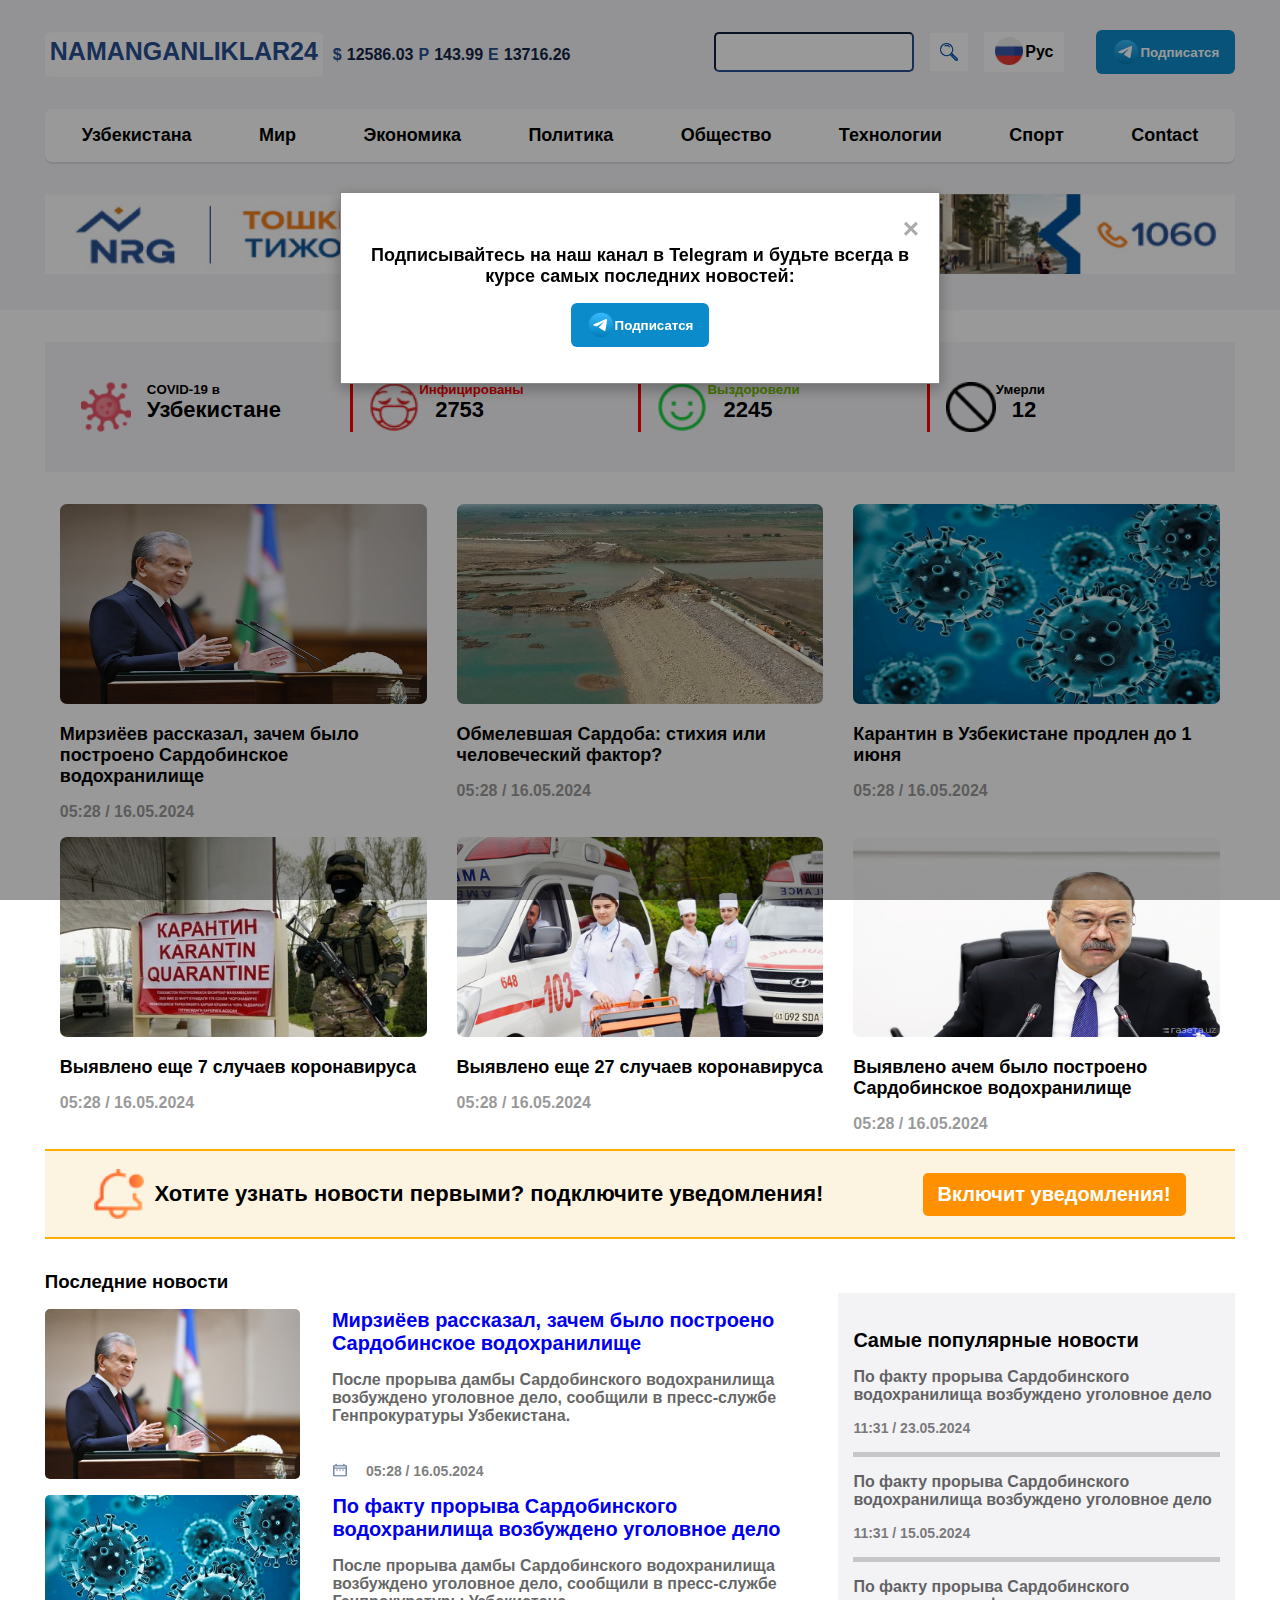
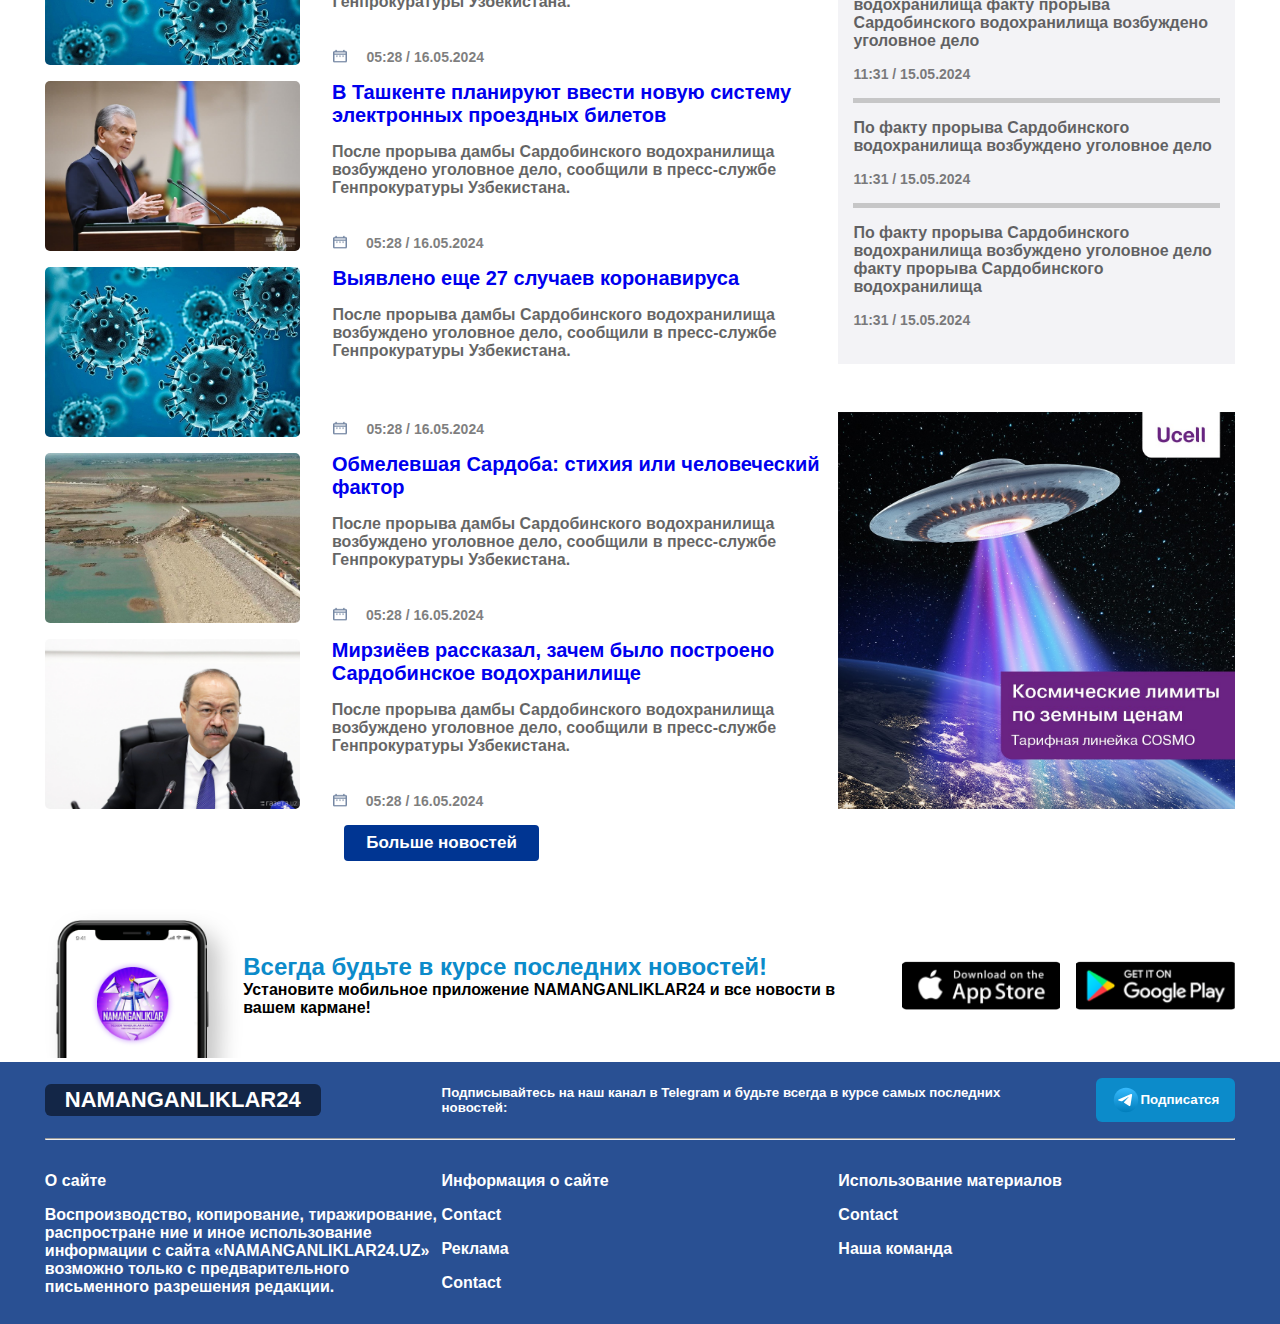
<file: index.html>
<!DOCTYPE html>
<html lang="en">

<head>
    <meta charset="UTF-8">
    <meta http-equiv="X-UA-Compatible" content="IE=edge">
    <meta name="viewport" content="width=device-width, initial-scale=1.0">
    <title>iThechProject by Az1kk</title>
    <link rel="stylesheet" href="style.css">
    <link rel="stylesheet" href="responsive.css">
</head>

<body>
    <div id="modal" class="modal">
        <div class="modal-content">
            <span class="close">&times;</span>
            <h4>Подписывайтесь на наш канал в Telegram и будьте всегда в курсе самых последних новостей:</h4>
            <button class="follow">
                <img src="./img/telegram.svg" class="tg" alt=""> Подписатся
            </button>
        </div>
    </div>
    <header>
        <div class="navbar">
            <div class="overlay" id="overlay">
                <a href="javascript:void(0);" class="closebtn" onclick="closeMenu()">&times;</a>
                <div class="overlay-content">
                    <div class="kurs-res-con">
                        <p class="kurs-res"><span>$</span>12586.03</p>
                        <p class="kurs-res"><span>P</span>143.99</p>
                        <p class="kurs-res"><span>E</span>13716.26</p>
                    </div>
                    <a href="./news.html">Узбекистана</a>
                    <a href="./news.html">Мир</a>
                    <a href="./news.html">Экономика</a>
                    <a href="./news.html">Политика</a>
                    <a href="./news.html">Технологии</a>
                    <a href="./news.html">Спорт</a>
                    <a href="./news.html">Туризм</a>
                    <a href="./contact.html">Contact</a>

                </div>
            </div>
            <div class="container">
                <div class="head-info">
                    <div class="row">

                        <div class="logo_content">
                            <a href="./index.html">
                                <h1 class="logo">NAMANGANLIKLAR24</h1>
                            </a>
                            <p class="kurs"><span>$</span>12586.03</p>
                            <p class="kurs"><span>P</span>143.99</p>
                            <p class="kurs"><span>E</span>13716.26</p>
                            <a href="javascript:void(0);" class="toggle-button" onclick="toggleMenu()">
                                ☰
                            </a>
                        </div>


                        <div class="nol5 search_bar">
                            <input type="search" class="search" name="pusk" id="pusk">
                            <img src="./img/lupa.png" class="pusk" alt="inter">
                            <div class="language">
                                <div>
                                    <div class="russ"><img src="./img/russia.png" alt="russ">
                                        <p>Рус</p>
                                    </div>
                                    <div class="russ"><img src="./img/uzb.png" alt="russ">
                                        <p>Uzb</p>
                                    </div>
                                    <div class="russ"><img src="./img/uzb.png" alt="russ">
                                        <p>Ўзб</p>
                                    </div>
                                </div>
                            </div>
                            <button class="follow">
                                <img src="./img/telegram.svg" class="tg" alt=""> Подписатся
                            </button>
                            <button class="follow-res">
                                <img src="./img/telegram.svg" class="tg" alt="">
                            </button>
                        </div>
                    </div>
                </div>
                <div class="nav_list">
                    <div class="nav">
                        <h1>
                            <span>
                                <a href="./news.html">Узбекистана</a>
                            </span>
                            <span>
                                <a href="./news.html">Мир</a>
                            </span>
                            <span>
                                <a href="./news.html">Экономика</a>
                            </span>
                            <span>
                                <a href="./news.html">Политика</a>
                            </span>
                            <span>
                                <a href="./news.html">Общество</a>
                            </span>
                            <span>
                                <a href="./news.html">Технологии</a>
                            </span>
                            <span>
                                <a href="./news.html">Спорт</a>
                            </span>
                            <span>
                                <a href="./contact.html">Contact</a>
                            </span>

                        </h1>

                    </div>

                </div>
                <div class="ad">
                    <img src="./img/nrg.png" alt="ad">
                </div>
            </div>
        </div>
    </header>

    <div id="covid">
        <div class="container mt-2">
            <div class="row">
                <div class="div-3 display-flex border_line">
                    <img src="./img/covid.png" alt="">
                    <div>
                        <h5 class="ml-1">COVID-19 в</h5>
                        <h1>Узбекистане</h1>
                    </div>

                </div>
                <div class="div-3 display-flex border_line">
                    <img src="./img/mask.png" alt="">
                    <div>
                        <h5 class="text-red">Инфицированы</h5>
                        <h1>2753</h1>
                    </div>

                </div>
                <div class="div-3 display-flex border_line">
                    <img src="./img/face.png" alt="">
                    <div>
                        <h5 class="text-green">Выздоровели</h5>
                        <h1>2245</h1>
                    </div>

                </div>
                <div class="div-3 display-flex">
                    <img src="./img/died.png" alt="">
                    <div>
                        <h5>Умерли</h5>
                        <h1>12</h1>
                    </div>

                </div>
            </div>

        </div>
    </div>


    <div id="asosiy_yangilik">
        <div class="container">


            <div class="row">

                <div class="div-4">
                    <a href="./news.html">
                        <img src="./img/shmirziyoyev.jpg" alt="">

                        <h1>Мирзиёев рассказал, зачем было построено Сардобинское водохранилище</h1>
                    </a>
                    <p>05:28 / 16.05.2024</p>
                </div>
                <div class="div-4">
                    <a href="./news.html">
                        <img src="./img/sardoba.jpg" alt="">


                        <h1>Обмелевшая Сардоба: стихия или человеческий фактор?</h1>
                    </a>
                    <p>05:28 / 16.05.2024</p>
                </div>
                <div class="div-4">
                    <a href="./news.html">

                        <img src="./img/covid1920v.jpg" alt="">
                        <h1>Карантин в Узбекистане продлен до 1 июня</h1>
                    </a>
                    <p>05:28 / 16.05.2024</p>
                </div>
                <div class="div-4">
                    <a href="./news.html">

                        <img src="./img/karantin.jpg" alt="">
                        <h1>Выявлено еще 7 случаев коронавируса</h1>
                    </a>
                    <p>05:28 / 16.05.2024</p>
                </div>
                <div class="div-4">
                    <a href="./news.html">

                        <img src="./img/skore.jpg" alt="">
                        <h1>Выявлено еще 27 случаев коронавируса</h1>
                    </a>
                    <p>05:28 / 16.05.2024</p>
                </div>
                <div class="div-4">
                    <a href="./news.html">

                        <img src="./img/vazirl.jpg" alt="">
                        <h1>Выявлено ачем было построено Сардобинское водохранилище</h1>
                    </a>
                    <p>05:28 / 16.05.2024</p>
                </div>

            </div>





        </div>
    </div>

    <div class="container">
        <div class="notify">
            <div>
                <img class="notimg" src="./img/notification.png" alt="notification">
                <h1>Хотите узнать новости первыми? подключите уведомления!</h1>
            </div>
            <button>Включит уведомления!</button>
        </div>
    </div>



    <div id="news">
        <div class="container">
            <h3>Последние новости</h3>
            <div class="row">
                <div class="div-8">
                    <div class="div-1 news-card">
                        <img src="./img/shmirziyoyev.jpg" class="newsimg" alt="">
                        <div class="info">
                            <div>
                                <a href="./detail.html">
                                    <h1>Мирзиёев рассказал, зачем было построено Сардобинское водохранилище</h1>
                                </a>
                                <h5>После прорыва дамбы Сардобинского водохранилища возбуждено уголовное дело, сообщили
                                    в пресс-службе Генпрокуратуры Узбекистана.</h5>
                            </div>
                            <div class="display-flex">
                                <img src="./img/date.png" class="info-date" alt="">
                                <p>05:28 / 16.05.2024</p>
                            </div>
                        </div>
                    </div>
                    <div class="div-1 news-card">

                        <img src="./img/covid1920v.jpg" class="newsimg" alt="">
                        <div class="info">
                            <div>
                                <a href="./detail.html">
                                    <h1>По факту прорыва Сардобинского водохранилища
                                        возбуждено уголовное дело</h1>
                                </a>
                                <h5>После прорыва дамбы Сардобинского водохранилища возбуждено уголовное дело, сообщили
                                    в пресс-службе Генпрокуратуры Узбекистана.</h5>
                            </div>
                            <div class="display-flex">
                                <img src="./img/date.png" class="info-date" alt="">
                                <p>05:28 / 16.05.2024</p>
                            </div>
                        </div>
                    </div>
                    <div class="div-1 news-card">

                        <img src="./img/shmirziyoyev.jpg" class="newsimg" alt="">
                        <div class="info">
                            <div>
                                <a href="./detail.html">
                                    <h1>В Ташкенте планируют ввести новую систему электронных проездных билетов
                                    </h1>
                                </a>
                                <h5>После прорыва дамбы Сардобинского водохранилища возбуждено уголовное дело, сообщили
                                    в пресс-службе Генпрокуратуры Узбекистана.</h5>
                            </div>
                            <div class="display-flex">
                                <img src="./img/date.png" class="info-date" alt="">
                                <p>05:28 / 16.05.2024</p>
                            </div>
                        </div>
                    </div>
                    <div class="div-1 news-card">
                        <img src="./img/covid1920v.jpg" class="newsimg" alt="">
                        <div class="info">
                            <div>
                                <a href="./detail.html">
                                    <h1>Выявлено еще 27 случаев коронавируса</h1>
                                </a>
                                <h5>После прорыва дамбы Сардобинского водохранилища возбуждено уголовное дело, сообщили
                                    в пресс-службе Генпрокуратуры Узбекистана.</h5>
                            </div>
                            <div class="display-flex">
                                <img src="./img/date.png" class="info-date" alt="">
                                <p>05:28 / 16.05.2024</p>
                            </div>
                        </div>
                    </div>
                    <div class="div-1 news-card">
                        <img src="./img/sardoba.jpg" class="newsimg" alt="">
                        <div class="info">
                            <div>
                                <a href="./detail.html">
                                    <h1>Обмелевшая Сардоба: стихия или человеческий фактор</h1>
                                </a>
                                <h5>После прорыва дамбы Сардобинского водохранилища возбуждено уголовное дело, сообщили
                                    в пресс-службе Генпрокуратуры Узбекистана.</h5>
                            </div>
                            <div class="display-flex">
                                <img src="./img/date.png" class="info-date" alt="">
                                <p>05:28 / 16.05.2024</p>
                            </div>
                        </div>
                    </div>
                    <div class="div-1 news-card">
                        <img src="./img/vazirl.jpg" class="newsimg" alt="">
                        <div class="info">
                            <div>
                                <a href="./detail.html">
                                    <h1>Мирзиёев рассказал, зачем было построено Сардобинское водохранилище</h1>
                                </a>
                                <h5>После прорыва дамбы Сардобинского водохранилища возбуждено уголовное дело, сообщили
                                    в пресс-службе Генпрокуратуры Узбекистана.</h5>
                            </div>
                            <div class="display-flex">
                                <img src="./img/date.png" class="info-date" alt="">
                                <p>05:28 / 16.05.2024</p>
                            </div>
                        </div>
                    </div>
                    <div class="div-1 jcc">
                        <button class="more">Больше новостей</button>
                    </div>

                </div>
                <div class="div-4">
                    <div class="news-add">
                        <h1 class="mx-1">Cамые популярные новости</h1>
                        <h5 class="mx-1">По факту прорыва Сардобинского водохранилища возбуждено уголовное дело</h5>
                        <p class="mx-1">11:31 / 23.05.2024</p>
                        <hr>

                        <h5 class="mx-1">По факту прорыва Сардобинского водохранилища возбуждено уголовное дело</h5>
                        <p class="mx-1">11:31 / 15.05.2024</p>
                        <hr>
                        <h5 class="mx-1">По факту прорыва Сардобинского водохранилища факту прорыва Сардобинского
                            водохранилища возбуждено уголовное дело</h5>
                        <p class="mx-1">11:31 / 15.05.2024</p>
                        <hr>
                        <h5 class="mx-1">По факту прорыва Сардобинского водохранилища возбуждено уголовное дело</h5>
                        <p class="mx-1">11:31 / 15.05.2024</p>
                        <hr>
                        <h5 class="mx-1">По факту прорыва Сардобинского водохранилища возбуждено уголовное дело факту
                            прорыва Сардобинского водохранилища</h5>
                        <p class="mx-1">11:31 / 15.05.2024</p>
                    </div>
                    <img src="./img/ucell.jpg" class="add" alt="add">
                </div>
            </div>
        </div>
    </div>


    <div class="container mt-2">
        <div id="tg_add">
            <div class="row aic">
                <div class="div-2">
                    <img src="./img/phone.png" class="phonead" alt="">
                </div>
                <div class="div-6">
                    <h1>Всегда будьте в курсе последних новостей!</h1>
                    <p>Установите мобильное приложение NAMANGANLIKLAR24 и все новости в вашем кармане!</p>
                </div>
                <div class="div-4 jc-end">
                    <img src="./img/appstore.png" class="phonegoo" alt="">
                    <img src="./img/googleplay.png" class="ml-1 phonegoo" alt="">
                </div>
            </div>
        </div>
    </div>



    <footer class="footer">
        <div class="container">
            <div class="row aic">
                <div class="div-2">
                    <h1 class="bg-blue">NAMANGANLIKLAR24</h1>
                </div>
                <div class="div-8 jc-end aic">
                    <h5 class="">Подписывайтесь на наш канал в Telegram и будьте всегда в курсе самых последних
                        новостей:</h5>
                    <button class="follow">
                        <img src="./img/telegram.svg" class="tg" alt=""> Подписатся
                    </button>
                    <button class="follow-res">
                        <img src="./img/telegram.svg" class="tg" alt="">
                    </button>
                </div>
            </div>
            <hr class="mx-1">
            <div class="row">
                <div class="div-4">
                    <a href="./contact">
                        <h4 class="mx-1">О сайте</h4>
                    </a>
                    <p>
                        Воспроизводство, копирование, тиражирование, распростране ние и иное использование информации с
                        сайта «NAMANGANLIKLAR24.UZ» возможно только с предварительного письменного разрешения редакции.
                    </p>
                </div>
                <div class="div-4">
                    <a href="./contact">
                        <h4 class="mx-1">Информация о сайте </h4>
                    </a>
                    <a href="./contact">
                        <h4 class="mx-1">Contact </h4>
                    </a>
                    <a href="./contact">
                        <h4 class="mx-1">Реклама </h4>
                    </a>
                    <a href="./contact">
                        <h4 class="mx-1">Contact</h4>
                    </a>
                </div>
                <div class="div-4">
                    <a href="./contact">
                        <h4 class="mx-1">Использование материалов </h4>
                    </a>
                    <a href="./contact">
                        <h4 class="mx-1">Contact </h4>
                    </a>
                    <a href="./contact">
                        <h4 class="mx-1">Наша команда
                        </h4>
                    </a>
                </div>
            </div>
        </div>
    </footer>



    <script src="./script.js"></script>
</body>

</html>
</file>
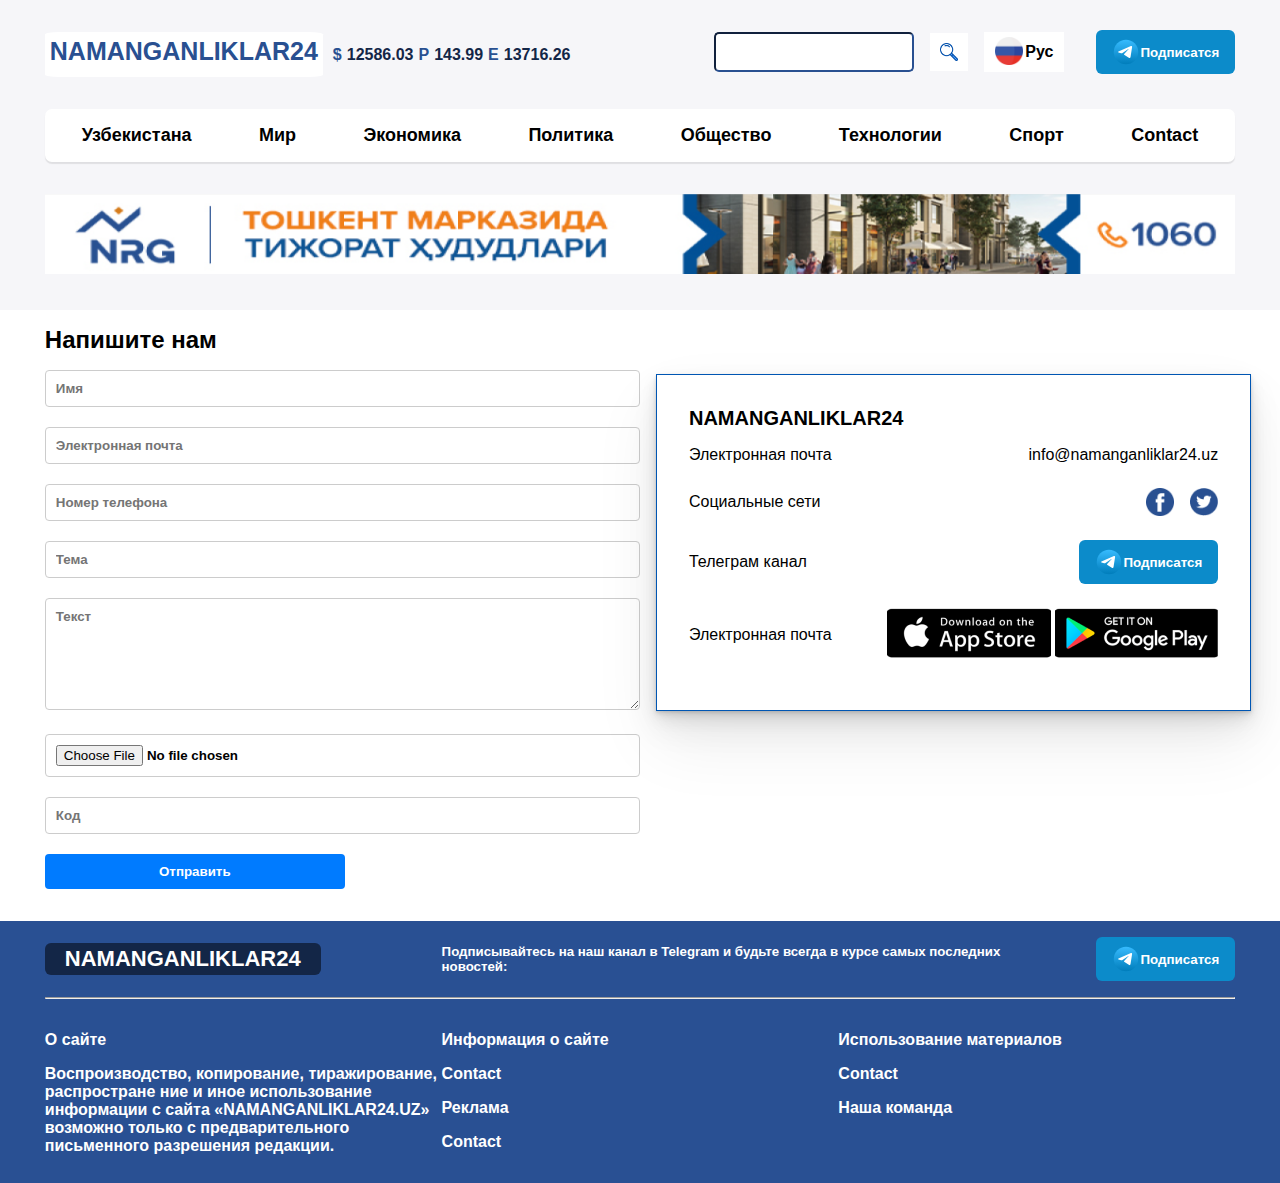
<file: contact.html>
<!DOCTYPE html>
<html lang="en">

<head>
    <meta charset="UTF-8">
    <meta http-equiv="X-UA-Compatible" content="IE=edge">
    <meta name="viewport" content="width=device-width, initial-scale=1.0">
    <title>iThechProject by Az1kk</title>
    <link rel="stylesheet" href="style.css">
    <link rel="stylesheet" href="responsive.css">
</head>

<body>
    <header>
        <div class="navbar">
            <div class="overlay" id="overlay">
                <a href="javascript:void(0);" class="closebtn" onclick="closeMenu()">&times;</a>
                <div class="overlay-content">
                    <div class="kurs-res-con">
                        <p class="kurs-res"><span>$</span>12586.03</p>
                        <p class="kurs-res"><span>P</span>143.99</p>
                        <p class="kurs-res"><span>E</span>13716.26</p>
                    </div>
                    <a href="./news.html">Узбекистана</a>
                    <a href="./news.html">Мир</a>
                    <a href="./news.html"> Экономика</a>
                    <a href="./news.html">Политика</a>
                    <a href="./news.html">Общество</a>
                    <a href="./news.html">Технологии</a>
                    <a href="./news.html">Спорт</a>
                    <a href="./contact.html">Contact</a>

                </div>
            </div>
            <div class="container">
                <div class="head-info">
                    <div class="row">

                        <div class="logo_content">
                            <a href="./index.html">
                                <h1 class="logo">NAMANGANLIKLAR24</h1>
                            </a>
                            <p class="kurs"><span>$</span>12586.03</p>
                            <p class="kurs"><span>P</span>143.99</p>
                            <p class="kurs"><span>E</span>13716.26</p>
                            <a href="javascript:void(0);" class="toggle-button" onclick="toggleMenu()">
                                ☰
                            </a>
                        </div>


                        <div class="nol5 search_bar">
                            <input type="search" class="search" name="pusk" id="pusk">
                            <img src="./img/lupa.png" class="pusk" alt="inter">
                            <div class="language">
                                <div>
                                    <div class="russ"><img src="./img/russia.png" alt="russ">
                                        <p>Рус</p>
                                    </div>
                                    <div class="russ"><img src="./img/uzb.png" alt="russ">
                                        <p>Uzb</p>
                                    </div>
                                    <div class="russ"><img src="./img/uzb.png" alt="russ">
                                        <p>Ўзб</p>
                                    </div>
                                </div>
                            </div>
                            <button class="follow">
                                <img src="./img/telegram.svg" class="tg" alt=""> Подписатся
                            </button>
                            <button class="follow-res">
                                <img src="./img/telegram.svg" class="tg" alt="">
                            </button>
                        </div>
                    </div>
                </div>
                <div class="nav_list">
                    <div class="nav">
                        <h1>
                            <span>
                                <a href="./news.html">Узбекистана</a>
                            </span>
                            <span>
                                <a href="./news.html">Мир</a>
                            </span>
                            <span>
                                <a href="./news.html">Экономика</a>
                            </span>
                            <span>
                                <a href="./news.html">Политика</a>
                            </span>
                            <span>
                                <a href="./news.html">Общество</a>
                            </span>
                            <span>
                                <a href="./news.html">Технологии</a>
                            </span>
                            <span>
                                <a href="./news.html">Спорт</a>
                            </span>
                            <span>
                                <a href="./contact.html">Contact</a>
                            </span>

                        </h1>

                    </div>

                </div>
                <div class="ad">
                    <img src="./img/nrg.png" alt="ad">
                </div>
            </div>
        </div>
    </header>


    <div id="contact">
        <div class="container">
            <div class="row">
                <div class="div-6">
                    <form class="form">
                        <h2 class="mx-1">Напишите нам</h2>
                        <input type="text" id="name" name="name" placeholder="Имя">
                        <input type="email" id="email" name="email" placeholder="Электронная почта">
                        <input type="number" id="number" name="number" placeholder="Номер телефона">
                        <input type="text" id="theme" name="theme" placeholder="Тема">
                        <textarea id="message" name="message" rows="6" placeholder="Текст"></textarea>
                        <input type="file" name="file" id="file" placeholder="Прикрепить файл">
                        <input type="password" id="kod" name="kod" placeholder="Код">
                        <button type="submit" class="button">Отправить</button>
                    </form>
                </div>
                <div class="div-6">
                    <div class="con_card">
                        <h1>NAMANGANLIKLAR24</h1>
                        <div class="jc-sb  aic">
                            <div><p>Электронная почта</p></div>
                            <div><p>info@namanganliklar24.uz</p></div>
                        </div>
                        <div class="jc-sb aic">
                            <div><p>Социальные сети</p></div>
                            <div class="display-flex">

                                    <img src="./img/fb.png" class="tg" alt=""> 
                                
                                    <img src="./img/tw.png" class="tg ml-1" alt=""> 
                                
                            </div>
                        </div>
                        <div class="jc-sb aic">
                            <div><p>Телеграм канал</p></div>
                            <div>
                                <button class="follow">
                                    <img src="./img/telegram.svg" class="tg" alt=""> Подписатся
                                </button>
                            </div>
                        </div>
                        <div class="jc-sb aic">
                            <div><p>Электронная почта</p></div>
                            <div>
                                
                                <img src="./img/appstore.png" alt="">

                                <img src="./img/googleplay.png" alt="">

                            </div>
                        </div>
                    </div>
                </div>
            </div>
        </div>
    </div>







    <footer class="footer">
        <div class="container">
            <div class="row aic">
                <div class="div-2">
                    <h1 class="bg-blue">NAMANGANLIKLAR24</h1>
                </div>
                <div class="div-8 jc-end aic">
                    <h5>Подписывайтесь на наш канал в Telegram и будьте всегда в курсе самых последних новостей:</h5>
                    <button class="follow">
                        <img src="./img/telegram.svg" class="tg" alt=""> Подписатся
                    </button>
                    <button class="follow-res">
                        <img src="./img/telegram.svg" class="tg" alt="">
                    </button>
                </div>
            </div>
            <hr class="mx-1">
            <div class="row">
                <div class="div-4">
                    <a href="./contact">
                        <h4 class="mx-1">О сайте</h4>
                    </a>
                    <p>
                        Воспроизводство, копирование, тиражирование, распростране ние и иное использование информации с
                        сайта «NAMANGANLIKLAR24.UZ» возможно только с предварительного письменного разрешения редакции.
                    </p>
                </div>
                <div class="div-4">
                    <a href="./contact">
                        <h4 class="mx-1">Информация о сайте </h4>
                    </a>
                    <a href="./contact">
                        <h4 class="mx-1">Contact </h4>
                    </a>
                    <a href="./contact">
                        <h4 class="mx-1">Реклама </h4>
                    </a>
                    <a href="./contact">
                        <h4 class="mx-1">Contact</h4>
                    </a>
                </div>
                <div class="div-4">
                    <a href="./contact">
                        <h4 class="mx-1">Использование материалов </h4>
                    </a>
                    <a href="./contact">
                        <h4 class="mx-1">Contact </h4>
                    </a>
                    <a href="./contact">
                        <h4 class="mx-1">Наша команда
                        </h4>
                    </a>
                </div>
            </div>
        </div>
    </footer>

    <script src="./script.js"></script>

</body>

</html>
</file>
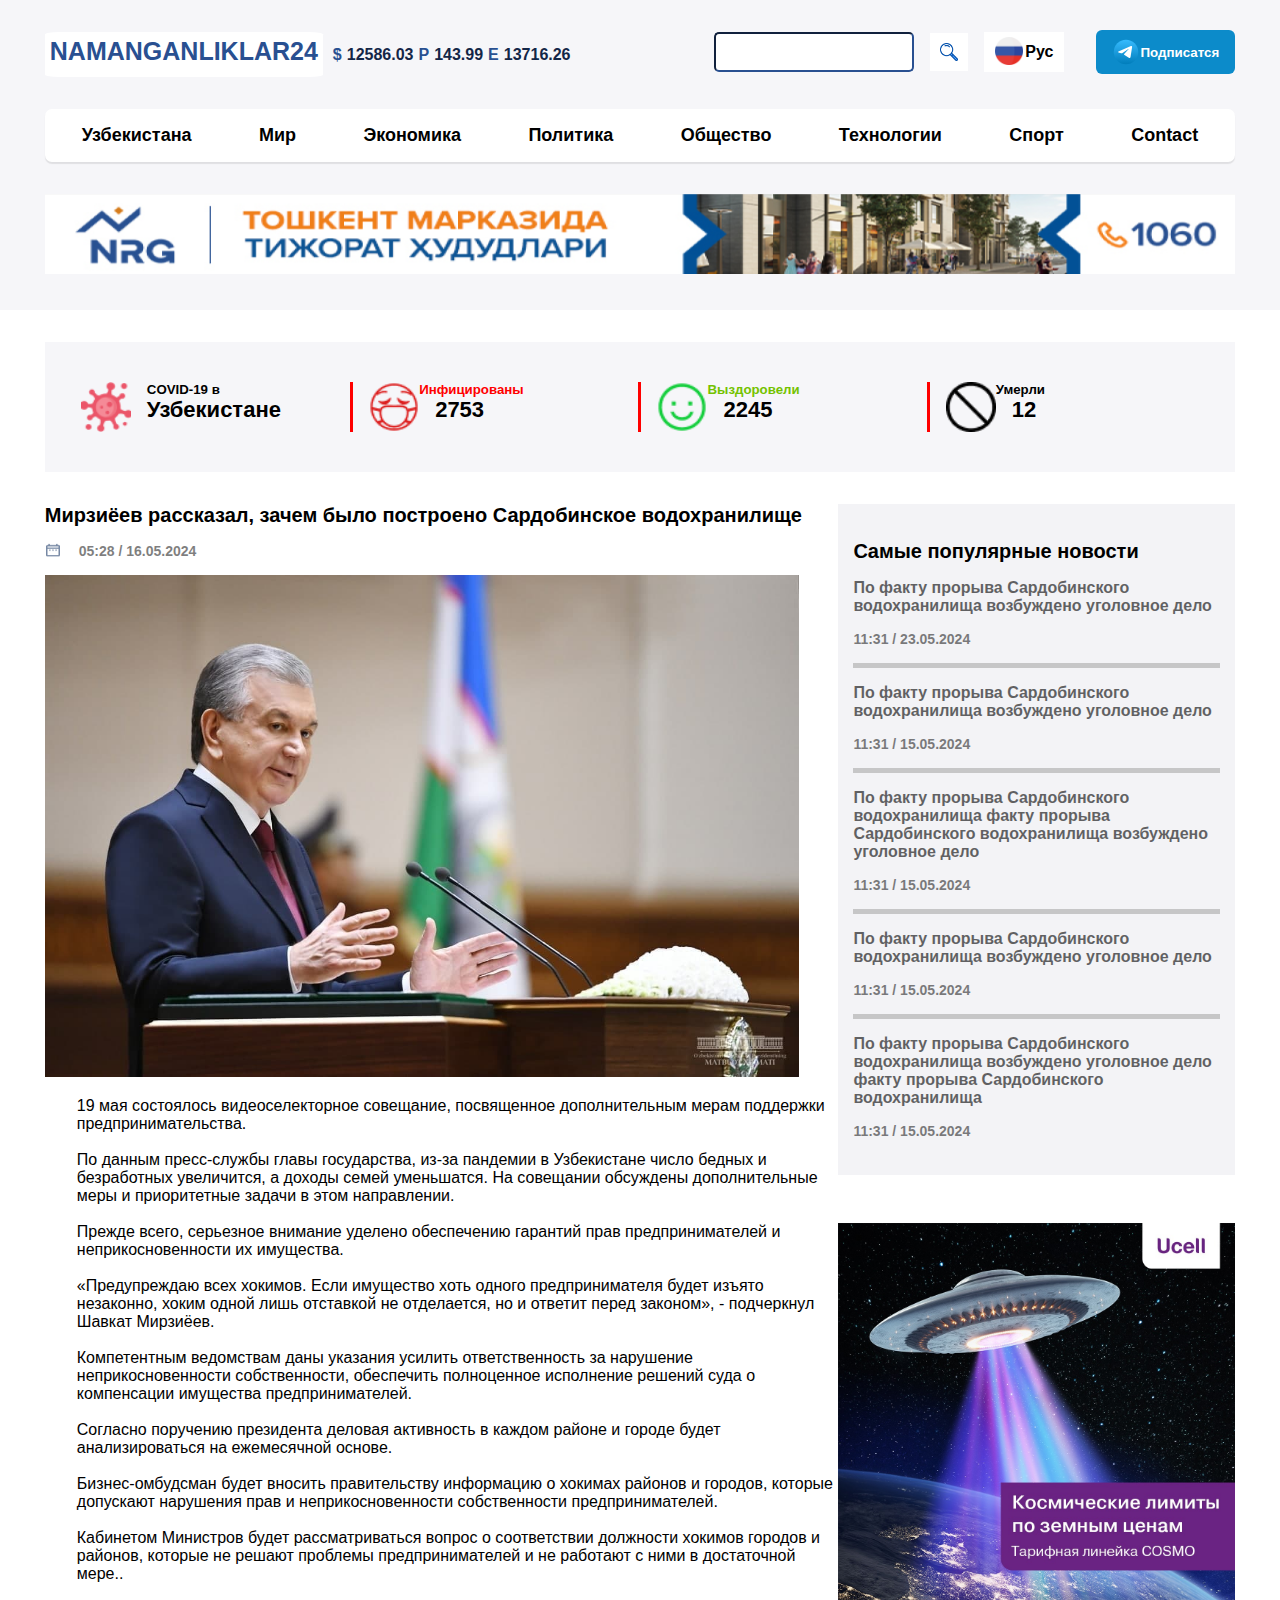
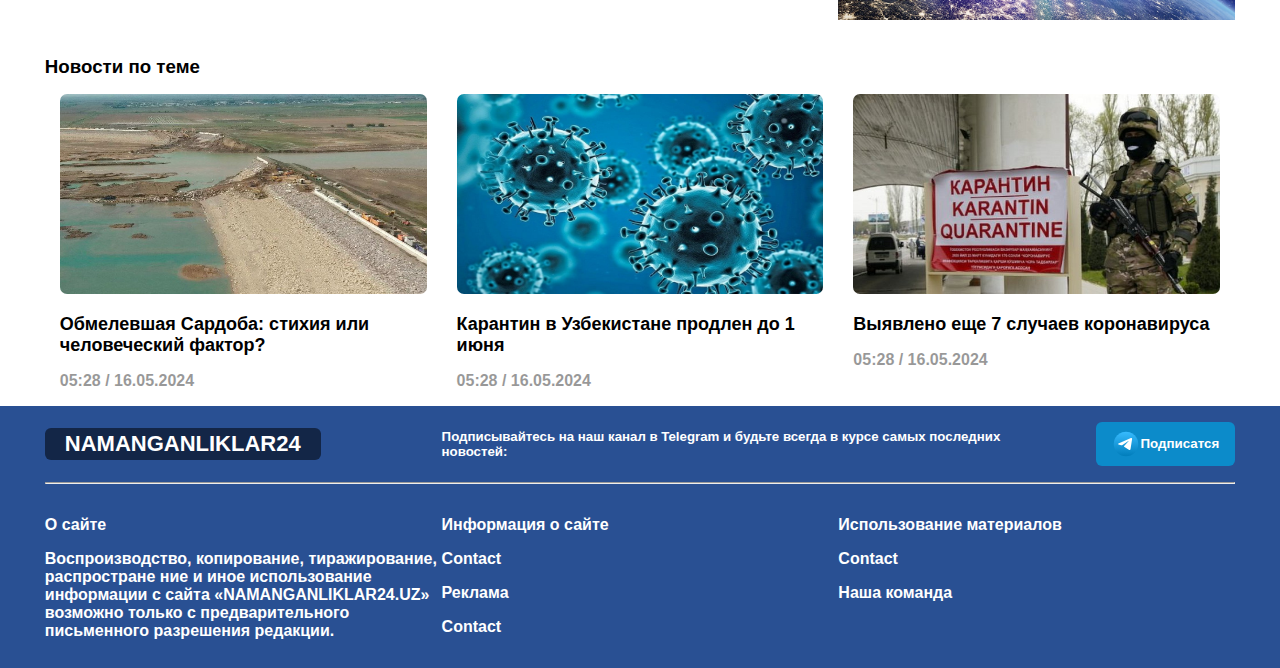
<file: detail.html>
<!DOCTYPE html>
<html lang="en">

<head>
    <meta charset="UTF-8">
    <meta http-equiv="X-UA-Compatible" content="IE=edge">
    <meta name="viewport" content="width=device-width, initial-scale=1.0">
    <title>iThechProject by Az1kk</title>
    <link rel="stylesheet" href="style.css">
    <link rel="stylesheet" href="responsive.css">
</head>

<body>
    <header>
        <div class="navbar">
            <div class="overlay" id="overlay">
                <a href="javascript:void(0);" class="closebtn" onclick="closeMenu()">&times;</a>
                <div class="overlay-content">
                    <div class="kurs-res-con">
                        <p class="kurs-res"><span>$</span>12586.03</p>
                        <p class="kurs-res"><span>P</span>143.99</p>
                        <p class="kurs-res"><span>E</span>13716.26</p>
                    </div>
                    <a href="./news.html">Узбекистана</a>
                    <a href="./news.html">Мир</a>
                    <a href="./news.html">  Экономика</a>
                    <a href="./news.html">Политика</a>
                    <a href="./news.html">Общество</a>
                    <a href="./news.html">Технологии</a>
                    <a href="./news.html">Спорт</a>                    
                    <a href="./contact.html">Contact</a>

                </div>
            </div>
            <div class="container">
                <div class="head-info">
                    <div class="row">

                        <div class="logo_content">
                            <a href="./index.html">
                            <h1 class="logo">NAMANGANLIKLAR24</h1>
                        </a>
                            <p class="kurs"><span>$</span>12586.03</p>
                            <p class="kurs"><span>P</span>143.99</p>
                            <p class="kurs"><span>E</span>13716.26</p>
                            <a href="javascript:void(0);" class="toggle-button" onclick="toggleMenu()">
                                ☰
                            </a>
                        </div>


                        <div class="nol5 search_bar">
                            <input type="search" class="search" name="pusk" id="pusk">
                            <img src="./img/lupa.png" class="pusk" alt="inter">
                            <div class="language">
                                <div>
                                    <div class="russ"><img src="./img/russia.png" alt="russ">
                                        <p>Рус</p>
                                    </div>
                                    <div class="russ"><img src="./img/uzb.png" alt="russ">
                                        <p>Uzb</p>
                                    </div>
                                    <div class="russ"><img src="./img/uzb.png" alt="russ">
                                        <p>Ўзб</p>
                                    </div>
                                </div>
                            </div>
                            <button class="follow">
                                <img src="./img/telegram.svg" class="tg" alt=""> Подписатся
                            </button>
                            <button class="follow-res">
                                <img src="./img/telegram.svg" class="tg" alt="">
                            </button>
                        </div>
                    </div>
                </div>
                <div class="nav_list">
                    <div class="nav">
                            <h1>
                                <span>
                                    <a href="./news.html">Узбекистана</a>
                                </span>
                                <span>
                                    <a href="./news.html">Мир</a>
                                </span>
                                <span>
                                    <a href="./news.html">Экономика</a>
                                </span>
                                <span>
                                    <a href="./news.html">Политика</a>
                                </span>
                                <span>
                                    <a href="./news.html">Общество</a>
                                </span>
                                <span>
                                    <a href="./news.html">Технологии</a>
                                </span>
                                <span>
                                    <a href="./news.html">Спорт</a>
                                </span>
                                <span>
                                    <a href="./contact.html">Contact</a>
                                </span>

                            </h1>
                        
                    </div>

                </div>
                <div class="ad">
                    <img src="./img/nrg.png" alt="ad">
                </div>
            </div>
        </div>
    </header>
    <div id="covid">
        <div class="container mt-2">
            <div class="row">
                <div class="div-3 display-flex border_line">
                    <img src="./img/covid.png" alt="">
                    <div>
                        <h5 class="ml-1">COVID-19 в</h5>
                        <h1>Узбекистане</h1>
                    </div>

                </div>
                <div class="div-3 display-flex border_line">
                    <img src="./img/mask.png" alt="">
                    <div>
                        <h5 class="text-red">Инфицированы</h5>
                        <h1>2753</h1>
                    </div>

                </div>
                <div class="div-3 display-flex border_line">
                    <img src="./img/face.png" alt="">
                    <div>
                        <h5 class="text-green">Выздоровели</h5>
                        <h1>2245</h1>
                    </div>

                </div>
                <div class="div-3 display-flex">
                    <img src="./img/died.png" alt="">
                    <div>
                        <h5>Умерли</h5>
                        <h1>12</h1>
                    </div>

                </div>
            </div>

        </div>
    </div>





    <div id="news">
        <div class="container">
            <div class="row">
                <div class="div-8">
                    <h1>Мирзиёев рассказал, зачем было построено Сардобинское водохранилище</h1>
                    <div class="display-flex">
                        <img src="./img/date.png" class="info-date" alt="">
                        <p>05:28 / 16.05.2024</p>
                    </div>
                    <img src="./img/shmirziyoyev.jpg" class="detailimg" alt="">
                    <div class="info">
                        <div>

                            <h4>19 мая состоялось видеоселекторное совещание, посвященное дополнительным мерам поддержки
                                предпринимательства.
                                <br />
                                <br />

                                По данным пресс-службы главы государства, из-за пандемии в Узбекистане число бедных и
                                безработных увеличится, а доходы семей уменьшатся. На совещании обсуждены дополнительные
                                меры и приоритетные задачи в этом направлении.
                                <br />
                                <br />
                                Прежде всего, серьезное внимание уделено обеспечению гарантий прав предпринимателей и
                                неприкосновенности их имущества.
                                <br />
                                <br />
                                «Предупреждаю всех хокимов. Если имущество хоть одного предпринимателя будет изъято
                                незаконно, хоким одной лишь отставкой не отделается, но и ответит перед законом», -
                                подчеркнул Шавкат Мирзиёев.
                                <br />
                                <br />
                                Компетентным ведомствам даны указания усилить ответственность за нарушение
                                неприкосновенности собственности, обеспечить полноценное исполнение решений суда о
                                компенсации имущества предпринимателей.
                                <br />
                                <br />
                                Согласно поручению президента деловая активность в каждом районе и городе будет
                                анализироваться на ежемесячной основе.
                                <br />
                                <br />
                                Бизнес-омбудсман будет вносить правительству информацию о хокимах районов и городов,
                                которые допускают нарушения прав и неприкосновенности собственности предпринимателей.
                                <br />
                                <br />
                                Кабинетом Министров будет рассматриваться вопрос о соответствии должности хокимов
                                городов и районов, которые не решают проблемы предпринимателей и не работают с ними в
                                достаточной мере..
                            </h4>
                        </div>

                    </div>


                </div>





                <div class="div-4">
                    <div class="news-add">
                        <h1 class="mx-1">Cамые популярные новости</h1>
                        <h5 class="mx-1">По факту прорыва Сардобинского водохранилища возбуждено уголовное дело</h5>
                        <p class="mx-1">11:31 / 23.05.2024</p>
                        <hr>

                        <h5 class="mx-1">По факту прорыва Сардобинского водохранилища возбуждено уголовное дело</h5>
                        <p class="mx-1">11:31 / 15.05.2024</p>
                        <hr>
                        <h5 class="mx-1">По факту прорыва Сардобинского водохранилища факту прорыва Сардобинского
                            водохранилища возбуждено уголовное дело</h5>
                        <p class="mx-1">11:31 / 15.05.2024</p>
                        <hr>
                        <h5 class="mx-1">По факту прорыва Сардобинского водохранилища возбуждено уголовное дело</h5>
                        <p class="mx-1">11:31 / 15.05.2024</p>
                        <hr>
                        <h5 class="mx-1">По факту прорыва Сардобинского водохранилища возбуждено уголовное дело факту
                            прорыва Сардобинского водохранилища</h5>
                        <p class="mx-1">11:31 / 15.05.2024</p>
                    </div>
                    <img src="./img/ucell.jpg" class="add" alt="add">
                </div>
            </div>
        </div>
    </div>


    <div id="asosiy_yangilik">
        <div class="container">
            <h3 class="ml-2 mx-1">Новости по теме</h3>


            <div class="row">

                <div class="div-4">
                    <a href="./news.html">
                        <img src="./img/sardoba.jpg" alt="">


                        <h1>Обмелевшая Сардоба: стихия или человеческий фактор?</h1>
                    </a>
                    <p>05:28 / 16.05.2024</p>
                </div>
                <div class="div-4">
                    <a href="./news.html">

                        <img src="./img/covid1920v.jpg" alt="">
                        <h1>Карантин в Узбекистане продлен до 1 июня</h1>
                    </a>
                    <p>05:28 / 16.05.2024</p>
                </div>
                <div class="div-4">
                    <a href="./news.html">

                        <img src="./img/karantin.jpg" alt="">
                        <h1>Выявлено еще 7 случаев коронавируса</h1>
                    </a>
                    <p>05:28 / 16.05.2024</p>
                </div>


            </div>





        </div>
    </div>






    <footer class="footer">
        <div class="container">
            <div class="row aic">
                <div class="div-2">
                    <h1 class="bg-blue">NAMANGANLIKLAR24</h1>
                </div>
                <div class="div-8 jc-end aic">
                    <h5>Подписывайтесь на наш канал в Telegram и будьте всегда в курсе самых последних новостей:</h5>
                    <button class="follow">
                        <img src="./img/telegram.svg" class="tg" alt=""> Подписатся
                    </button>
                    <button class="follow-res">
                        <img src="./img/telegram.svg" class="tg" alt="">
                    </button>
                </div>
            </div>
            <hr class="mx-1">
            <div class="row">
                <div class="div-4">
                    <a href="./contact">
                        <h4 class="mx-1">О сайте</h4>
                    </a>
                    <p>
                        Воспроизводство, копирование, тиражирование, распростране ние и иное использование информации с
                        сайта «NAMANGANLIKLAR24.UZ» возможно только с предварительного письменного разрешения редакции.
                    </p>
                </div>
                <div class="div-4">
                    <a href="./contact">
                        <h4 class="mx-1">Информация о сайте </h4>
                    </a>
                    <a href="./contact">
                        <h4 class="mx-1">Contact </h4>
                    </a>
                    <a href="./contact">
                        <h4 class="mx-1">Реклама </h4>
                    </a>
                    <a href="./contact">
                        <h4 class="mx-1">Contact</h4>
                    </a>
                </div>
                <div class="div-4">
                    <a href="./contact">
                        <h4 class="mx-1">Использование материалов </h4>
                    </a>
                    <a href="./contact">
                        <h4 class="mx-1">Contact </h4>
                    </a>
                    <a href="./contact">
                        <h4 class="mx-1">Наша команда
                        </h4>
                    </a>
                </div>
            </div>
        </div>
    </footer>
    
    <script src="./script.js"></script>


</body>

</html>
</file>
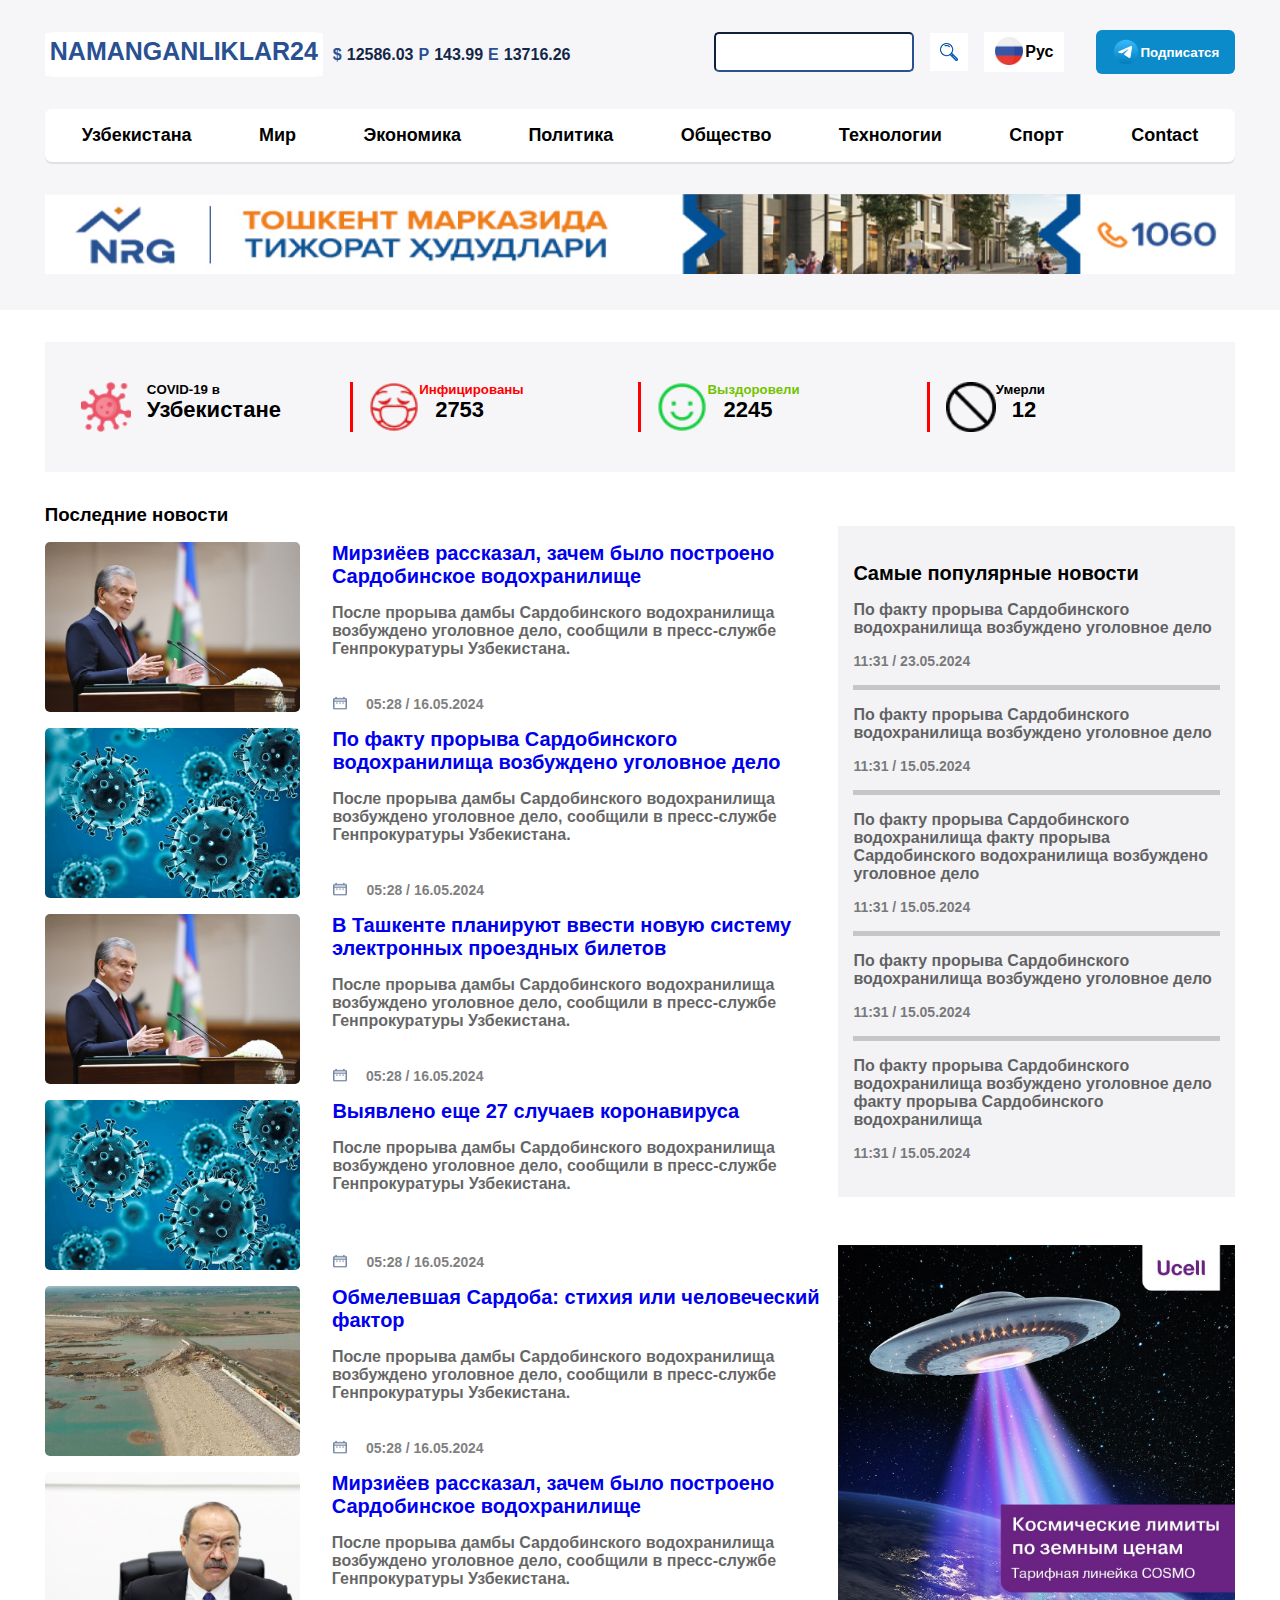
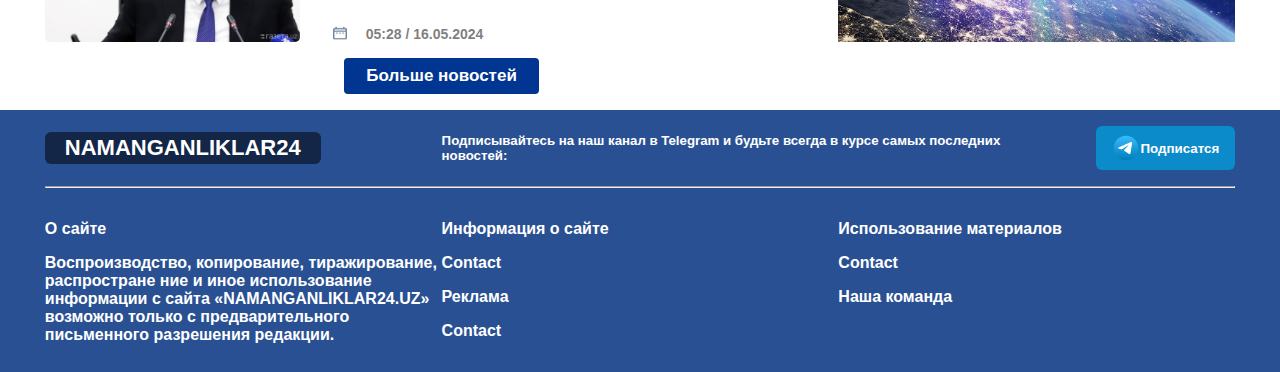
<file: news.html>
<!DOCTYPE html>
<html lang="en">

<head>
    <meta charset="UTF-8">
    <meta http-equiv="X-UA-Compatible" content="IE=edge">
    <meta name="viewport" content="width=device-width, initial-scale=1.0">
    <title>iThechProject by Az1kk</title>
    <link rel="stylesheet" href="style.css">
    <link rel="stylesheet" href="responsive.css">
</head>

<body>
    <header>
        <div class="navbar">
            <div class="overlay" id="overlay">
                <a href="javascript:void(0);" class="closebtn" onclick="closeMenu()">&times;</a>
                <div class="overlay-content">
                    <div class="kurs-res-con">
                        <p class="kurs-res"><span>$</span>12586.03</p>
                        <p class="kurs-res"><span>P</span>143.99</p>
                        <p class="kurs-res"><span>E</span>13716.26</p>
                    </div>
                    <a href="./news.html">Узбекистана</a>
                    <a href="./news.html">Мир</a>
                    <a href="./news.html">Экономика</a>
                    <a href="./news.html">Политика</a>
                    <a href="./news.html">Общество</a>
                    <a href="./news.html">Технологии</a>
                    <a href="./news.html">Спорт</a>
                    <a href="./contact.html">Contact</a>

                </div>
            </div>
            <div class="container">
                <div class="head-info">
                    <div class="row">

                        <div class="logo_content">
                            <a href="./index.html">
                            <h1 class="logo">NAMANGANLIKLAR24</h1>
                        </a>
                            <p class="kurs"><span>$</span>12586.03</p>
                            <p class="kurs"><span>P</span>143.99</p>
                            <p class="kurs"><span>E</span>13716.26</p>
                            <a href="javascript:void(0);" class="toggle-button" onclick="toggleMenu()">
                                ☰
                            </a>
                        </div>


                        <div class="nol5 search_bar">
                            <input type="search" class="search" name="pusk" id="pusk">
                            <img src="./img/lupa.png" class="pusk" alt="inter">
                            <div class="language">
                                <div>
                                    <div class="russ"><img src="./img/russia.png" alt="russ">
                                        <p>Рус</p>
                                    </div>
                                    <div class="russ"><img src="./img/uzb.png" alt="russ">
                                        <p>Uzb</p>
                                    </div>
                                    <div class="russ"><img src="./img/uzb.png" alt="russ">
                                        <p>Ўзб</p>
                                    </div>
                                </div>
                            </div>
                            <button class="follow">
                                <img src="./img/telegram.svg" class="tg" alt=""> Подписатся
                            </button>
                            <button class="follow-res">
                                <img src="./img/telegram.svg" class="tg" alt="">
                            </button>
                        </div>
                    </div>
                </div>
                <div class="nav_list">
                    <div class="nav">
                            <h1>
                                <span>
                                    <a href="./news.html">Узбекистана</a>
                                </span>
                                <span>
                                    <a href="./news.html">Мир</a>
                                </span>
                                <span>
                                    <a href="./news.html">Экономика</a>
                                </span>
                                <span>
                                    <a href="./news.html">Политика</a>
                                </span>
                                <span>
                                    <a href="./news.html">Общество</a>
                                </span>
                                <span>
                                    <a href="./news.html">Технологии</a>
                                </span>
                                <span>
                                    <a href="./news.html">Спорт</a>
                                </span>
                                <span>
                                    <a href="./contact.html">Contact</a>
                                </span>

                            </h1>
                        
                    </div>

                </div>
                <div class="ad">
                    <img src="./img/nrg.png" alt="ad">
                </div>
            </div>
        </div>
    </header>
    <div id="covid">
        <div class="container mt-2">
            <div class="row">
                <div class="div-3 display-flex border_line">
                    <img src="./img/covid.png" alt="">
                    <div>
                        <h5 class="ml-1">COVID-19 в</h5>
                        <h1>Узбекистане</h1>
                    </div>

                </div>
                <div class="div-3 display-flex border_line">
                    <img src="./img/mask.png" alt="">
                    <div>
                        <h5 class="text-red">Инфицированы</h5>
                        <h1>2753</h1>
                    </div>

                </div>
                <div class="div-3 display-flex border_line">
                    <img src="./img/face.png" alt="">
                    <div>
                        <h5 class="text-green">Выздоровели</h5>
                        <h1>2245</h1>
                    </div>

                </div>
                <div class="div-3 display-flex">
                    <img src="./img/died.png" alt="">
                    <div>
                        <h5>Умерли</h5>
                        <h1>12</h1>
                    </div>

                </div>
            </div>

        </div>
    </div>





    <div id="news">
        <div class="container">
            <h3>Последние новости</h3>
            <div class="row">
                <div class="div-8">
                    <div class="div-1 news-card">
                        <img src="./img/shmirziyoyev.jpg" class="newsimg" alt="">
                        <div class="info ml-2">
                            <div>
                                <a href="./detail.html">
                                    <h1>Мирзиёев рассказал, зачем было построено Сардобинское водохранилище</h1>
                                </a>
                                <h5>После прорыва дамбы Сардобинского водохранилища возбуждено уголовное дело, сообщили
                                    в пресс-службе Генпрокуратуры Узбекистана.</h5>
                            </div>
                            <div class="display-flex">
                                <img src="./img/date.png" class="info-date" alt="">
                                <p>05:28 / 16.05.2024</p>
                            </div>
                        </div>
                    </div>
                    <div class="div-1 news-card">

                        <img src="./img/covid1920v.jpg" class="newsimg" alt="">
                        <div class="info ml-2">
                            <div>
                                <a href="./detail.html">
                                    <h1>По факту прорыва Сардобинского водохранилища
                                        возбуждено уголовное дело</h1>
                                </a>
                                <h5>После прорыва дамбы Сардобинского водохранилища возбуждено уголовное дело, сообщили
                                    в пресс-службе Генпрокуратуры Узбекистана.</h5>
                            </div>
                            <div class="display-flex">
                                <img src="./img/date.png" class="info-date" alt="">
                                <p>05:28 / 16.05.2024</p>
                            </div>
                        </div>
                    </div>
                    <div class="div-1 news-card">

                        <img src="./img/shmirziyoyev.jpg" class="newsimg" alt="">
                        <div class="info ml-2">
                            <div>
                                <a href="./detail.html">
                                    <h1>В Ташкенте планируют ввести новую систему электронных проездных билетов
                                    </h1>
                                </a>
                                <h5>После прорыва дамбы Сардобинского водохранилища возбуждено уголовное дело, сообщили
                                    в пресс-службе Генпрокуратуры Узбекистана.</h5>
                            </div>
                            <div class="display-flex">
                                <img src="./img/date.png" class="info-date" alt="">
                                <p>05:28 / 16.05.2024</p>
                            </div>
                        </div>
                    </div>
                    <div class="div-1 news-card">
                        <img src="./img/covid1920v.jpg" class="newsimg" alt="">
                        <div class="info ml-2">
                            <div>
                                <a href="./detail.html">
                                    <h1>Выявлено еще 27 случаев коронавируса</h1>
                                </a>
                                <h5>После прорыва дамбы Сардобинского водохранилища возбуждено уголовное дело, сообщили
                                    в пресс-службе Генпрокуратуры Узбекистана.</h5>
                            </div>
                            <div class="display-flex">
                                <img src="./img/date.png" class="info-date" alt="">
                                <p>05:28 / 16.05.2024</p>
                            </div>
                        </div>
                    </div>
                    <div class="div-1 news-card">
                        <img src="./img/sardoba.jpg" class="newsimg" alt="">
                        <div class="info ml-2">
                            <div>
                                <a href="./detail.html">
                                    <h1>Обмелевшая Сардоба: стихия или человеческий фактор</h1>
                                </a>
                                <h5>После прорыва дамбы Сардобинского водохранилища возбуждено уголовное дело, сообщили
                                    в пресс-службе Генпрокуратуры Узбекистана.</h5>
                            </div>
                            <div class="display-flex">
                                <img src="./img/date.png" class="info-date" alt="">
                                <p>05:28 / 16.05.2024</p>
                            </div>
                        </div>
                    </div>
                    <div class="div-1 news-card">
                        <img src="./img/vazirl.jpg" class="newsimg" alt="">
                        <div class="info ml-2">
                            <div>
                                <a href="./detail.html">
                                    <h1>Мирзиёев рассказал, зачем было построено Сардобинское водохранилище</h1>
                                </a>
                                <h5>После прорыва дамбы Сардобинского водохранилища возбуждено уголовное дело, сообщили
                                    в пресс-службе Генпрокуратуры Узбекистана.</h5>
                            </div>
                            <div class="display-flex">
                                <img src="./img/date.png" class="info-date" alt="">
                                <p>05:28 / 16.05.2024</p>
                            </div>
                        </div>
                    </div>
                    <div class="div-1 jcc">
                        <button class="more">Больше новостей</button>
                    </div>

                </div>
                <div class="div-4">
                    <div class="news-add">
                        <h1 class="mx-1">Cамые популярные новости</h1>
                        <h5 class="mx-1">По факту прорыва Сардобинского водохранилища возбуждено уголовное дело</h5>
                        <p class="mx-1">11:31 / 23.05.2024</p>
                        <hr>

                        <h5 class="mx-1">По факту прорыва Сардобинского водохранилища возбуждено уголовное дело</h5>
                        <p class="mx-1">11:31 / 15.05.2024</p>
                        <hr>
                        <h5 class="mx-1">По факту прорыва Сардобинского водохранилища факту прорыва Сардобинского
                            водохранилища возбуждено уголовное дело</h5>
                        <p class="mx-1">11:31 / 15.05.2024</p>
                        <hr>
                        <h5 class="mx-1">По факту прорыва Сардобинского водохранилища возбуждено уголовное дело</h5>
                        <p class="mx-1">11:31 / 15.05.2024</p>
                        <hr>
                        <h5 class="mx-1">По факту прорыва Сардобинского водохранилища возбуждено уголовное дело факту
                            прорыва Сардобинского водохранилища</h5>
                        <p class="mx-1">11:31 / 15.05.2024</p>
                    </div>
                    <img src="./img/ucell.jpg" class="add" alt="add">
                </div>
            </div>
        </div>
    </div>






    <footer class="footer">
        <div class="container">
            <div class="row aic">
                <div class="div-2">
                    <h1 class="bg-blue">NAMANGANLIKLAR24</h1>
                </div>
                <div class="div-8 jc-end aic">
                    <h5>Подписывайтесь на наш канал в Telegram и будьте всегда в курсе самых последних новостей:</h5>
                    <button class="follow">
                        <img src="./img/telegram.svg" class="tg" alt=""> Подписатся
                    </button>
                    <button class="follow-res">
                        <img src="./img/telegram.svg" class="tg" alt="">
                    </button>
                </div>
            </div>
            <hr class="mx-1">
            <div class="row">
                <div class="div-4">
                    <a href="./contact">
                        <h4 class="mx-1">О сайте</h4>
                    </a>
                    <p>
                        Воспроизводство, копирование, тиражирование, распростране ние и иное использование информации с
                        сайта «NAMANGANLIKLAR24.UZ» возможно только с предварительного письменного разрешения редакции.
                    </p>
                </div>
                <div class="div-4">
                    <a href="./contact">
                        <h4 class="mx-1">Информация о сайте </h4>
                    </a>
                    <a href="./contact">
                        <h4 class="mx-1">Contact </h4>
                    </a>
                    <a href="./contact">
                        <h4 class="mx-1">Реклама </h4>
                    </a>
                    <a href="./contact">
                        <h4 class="mx-1">Contact</h4>
                    </a>
                </div>
                <div class="div-4">
                    <a href="./contact">
                        <h4 class="mx-1">Использование материалов </h4>
                    </a>
                    <a href="./contact">
                        <h4 class="mx-1">Contact </h4>
                    </a>
                    <a href="./contact">
                        <h4 class="mx-1">Наша команда
                        </h4>
                    </a>
                </div>
            </div>
        </div>
    </footer>



    <script src="./script.js"></script>

</body>

</html>
</file>
<file: style.css>
* {
    margin: 0;
    padding: 0;
    box-sizing: border-box;
    font-family: sans-serif;
    font-weight: bold;
}

.container {
    width: 93%;
    margin: 0 auto;
}

.row {
    display: flex;
    flex-wrap: wrap;
}

.div-6 {
    width: 50%;
    word-wrap: break-word; /* Matnni bo'lib beradi */
    overflow-wrap: break-word;
}

.div-8 {
    flex: 0 0 66.6667%;
    width: 66.6667%;
}

.div-1 {
    width: 100%;
}

.div-2 {
    flex: 6;
    width: 16.6667%;
}

.div-3 {
    flex: 4;
    width: 25%;
}


.div-4 {
    width: 33.3333%;
}

.jcc {
    display: flex;
    justify-content: center;
}

.jc-end {
    display: flex;
    justify-content: end;
}

.jc-sb {
    display: flex;
    justify-content: space-between;
}

.aic {
    align-items: center;
}

.display-flex {
    display: flex;
}


.mt-2 {
    margin-top: 2rem;
}

.mt-3 {
    margin-top: 3rem;
}

.ml-2 {
    margin-left: 2rem;
}

.ml-1 {
    margin-left: 1rem;
}

.mx-1 {
    margin: 1rem 0;
}


a {
    text-decoration: none;
}


.search-tel {
    display: none;
    width: 200px;
    height: 40px;
    font-size: 20px;
    border-color: #295091;
    border-radius: 5px;
}





/* Modal */

body {
    font-family: Arial, sans-serif;
}



.modal {
    display: block;
    position: fixed;
    z-index: 5;
    left: 0;
    top: 0;
    width: 100%;
    height: 100%;
    overflow: auto;
    background-color: rgba(0, 0, 0, 0.4);
}

.modal-content {
    background-color: #fff;
    margin: 15% auto;
    padding: 20px;
    border: 1px solid #888;
    width: 80%;
    height: auto;
    text-align: center;
    max-width: 600px;
    box-shadow: 0 5px 15px rgba(0,0,0,0.3);
    animation: modalopen 0.4s;
}

.modal-content button {
    margin: 1rem auto;

}

.modal-content h4 {
    font-size: 18px;
    margin-top: 2rem;
    
}

@keyframes modalopen {
    from { 
        opacity: 0;
        transform: scale(.1);
     }
    to { 
        opacity: 1;
        transform: scale(1);
     }
}

.close {
    color: #aaa;
    float: right;
    font-size: 28px;
    margin-left: 1rem;
    font-weight: bold;
}

.close:hover,
.close:focus {
    color: #000;
    text-decoration: none;
    cursor: pointer;
}







/* Nav */


.brand-title {
    font-size: 1.5rem;
    color: white;
}

.toggle-button {
    font-size: 1.5rem;
    margin-top: -5px;
    color: rgb(0, 0, 0);
    cursor: pointer;
}

.overlay {
    height: 100%;
    width: 0;
    position: fixed;
    z-index: 5;
    left: 0;
    top: 0;
    background-color: rgba(0, 0, 0, 0.9);
    overflow-x: hidden;
    transition: 0.5s;
}

/* Overlay content */
.overlay-content {
    position: relative;
    top: 20%;
    width: 100%;
    text-align: center;
    margin-top: 30px;
}

.overlay-content a {
    padding: 8px;
    text-decoration: none;
    font-size: 36px;
    color: white;
    display: block;
    transition: 0.3s;
}

.overlay-content a:hover,
.overlay-content a:focus {
    color: #f1f1f1;
}

.closebtn {
    position: absolute;
    top: 20px;
    right: 20px;
    font-size: 60px;
    cursor: pointer;
    color: white;
}

@media (min-width: 768px) {
    .toggle-button {
        display: none;
    }
    .overlay {
        display: none;
    }
    .navbar-links {
        display: flex;
    }
    .navbar-links ul {
        display: flex;
    }
    .navbar-links li {
        margin: 0 1rem;
    }
}













/* Header */
.navbar {
    padding: 2rem 0;
    background-color: #F6F6F9;
}

.head-info .row{
    justify-content: space-between;
}

.logo_content {
    display: flex;
    align-items: center;
}

.logo {
    font-size: 25px;
    font-weight: 900;
    color: #295091;
    padding: 5px;
    background-color: #fff;
    border-radius: 5%;
    height: 45px;
    cursor: pointer;
    margin-right: 5px;
}

.kurs {
    font-size: 16px;
    color: #132647;
}

.kurs span {
    color: #295091;
    padding: 0 5px;
    font-weight: bolder;
    font-size: 18;
}

.search_bar {
    display: flex;
    height: 40px;
    align-items: center;
    justify-content: end;
}

.search {
    width: 200px;
    height: 40px;
    font-size: 20px;
    border-color: #295091;
    border-radius: 5px;
}

.pusk {
    width: 38px;
    height: 38px;
    margin: 0 1rem;
    background-color: #fff;
    padding: 10px;
    cursor: pointer;
}

.language {
    width: 80px;
    height: 40px;
    overflow: hidden;   
    z-index: 2;
}

.russ {
    padding: 5px 0;
    display: flex;
    justify-content: center;
    align-items: center;
    background-color: #fff;
    cursor: pointer;
    z-index: 2;

}

.russ img {
    width: 28px;
    height: 28px;
}

.russ p {
    font-weight: bold;
    font-size: 16px;
    margin-top: 2px;
    margin-left: 2px;
}

.nav a {
    color: #000;
}



.language:hover {
    height: 120px !important;
    overflow: auto;
    margin-top: 5rem;
}

.tg {
    width: 28px;
    height: 28px;
}

.follow {
    display: flex;
    align-items: center;
    justify-content: center;
    background-color: #0C8BCA;
    padding: .5rem 1rem;
    border: none;
    border-radius: 6px;
    margin-left: 2rem;
    color: #FFF;
    cursor: pointer;
}

.follow-res {
    display: none;
    align-items: center;
    justify-content: center;
    background-color: #0C8BCA;
    padding: .5rem;
    border: none;
    border-radius: 6px;
    color: #FFF;
    cursor: pointer;
}

.nav {
    width: 100%;
    margin-top: 2rem;
    padding: 1rem 2rem;
    background-color: #FFF;
    border-radius: 7px;
    box-shadow: 0 2px 1px rgba(0, 0, 0, 0.09);

}

.nav h1 {
    font-size: 18px;
    display: flex;
    justify-content: space-between;
    flex-wrap: wrap; /* Kichik ekranlarda so'zlarni qatorlarga ajratadi */
}

h1 span {
    margin: 0 5px; 
    cursor: pointer;
}

.ad img {
    width: 100%;
    height: 80px;
    margin-top: 2rem;
    cursor: pointer;
}


/* Covid */

#covid .row {
    padding: 40px 20px;
    background-color: #F6F6F9;
}

#covid img {
    width: 50px;
    height: 50px;
}

#covid h1 {
    font-size: 22px;
    margin-left: 1rem;
}

.border_line {
    border-right: 3px solid red;
}

#covid .div-3 {
    margin-left: 1rem;
}

.text-red {
    color: red;
}

.text-green {
    color: rgb(116, 194, 0);
}



/* Asosiy Yangilik */

#asosiy_yangilik {
    margin-top: 2rem;
}

#asosiy_yangilik a {
    color: #000;
}

#asosiy_yangilik a:hover {
    color: #0C8BCA;
    text-decoration: underline;
}

#asosiy_yangilik .div-4 {
    padding: 0 15px;
}

#asosiy_yangilik img{
    width: 100%;
    height: 200px;
    border-radius: 7px;
}

#asosiy_yangilik h1 {
    font-size: 18px;
    margin: 1rem 0;
}

#asosiy_yangilik p {
    opacity: .4;
    margin-bottom: 1rem;
}


.detailimg {
    width: 95%;
    margin-top: 1rem;
}


/* Notify */

.notify {
    background-color: #FCF3E0;
    width: 100%;
    display: flex;
    justify-content: space-around;
    padding: 20px 0;
    align-items: center;
    border-top: 2px solid #ffae00;
    border-bottom: 2px solid #ffae00;
    height: 90px;
}

.notify div {
    display: flex;
    align-items: center;
}

.notimg {
    width: 50px;
    height: 50px;
}

.notify h1 {
    font-size: 22px;
    margin-left: 10px;
}

.notify button {
    font-size: 20px;
    padding: 10px 15px;
    background-color: rgb(255, 145, 0);
    color: #fff;
    border: none;
    border-radius: 5px;
    cursor: pointer;
}

#news {
    margin-top: 2rem;
}

#news .div-1{
    margin: 1rem 0;
}

#news h4{
    margin-top: 1rem;
    font-weight: 300;
}

.newsimg {
    width: 40%;
    height: 170px;
    border-radius: 5px;
}

.info {
    height: auto;
    display: flex;
    flex-direction: column;
    justify-content: space-between;
    margin-left: 2rem;
}

#news h1 {
    font-size: 20px;
    font-weight: bold;
    margin-bottom: 1rem;
}

#news h5 {
    font-size: 16px;
    opacity: .6;
}

#news p {
    font-size: 14px;
    opacity: .5;
}

.news-card {
    display: flex;
}

.info-date {
    width: 18px !important;
    height: 15px !important;
    margin-right: 1rem;
}


.news-add {
    background-color: #F3F3F6;
    padding: 20px 15px;
}

.news-add hr {
    border: none;
    height: 5px;
    background-color: #828282;
    opacity: .4;
}

.add {
    width: 100%;
    margin-top: 3rem;
}

.more {
    background-color: #003592;
    padding: 8px 22px;
    color: #fff;
    font-size: 17px;
    cursor: pointer;
    border: none;
    border-radius: 4px;
}


#tg_add h1 {
    color: #0C8BCA;
    font-size: 24px;
}





.footer {
    background-color: #295093;
    color: #fff;
    padding: 1rem 0;
}

.bg-blue {
    background-color: #132647;
    width: min-content;
    padding: 3px 20px;
    font-size: 22px;
    font-weight: 900;
    border-radius: 6px;
    cursor: pointer;
}

.footer a {
    color: #fff;
}

.phonead {
    width: 100%;
}

.phonegoo {
    width: 40%;
}























/* Contact */

.form {
    width: 100%;
    margin-bottom: 2rem;
}


input[type="text"],
input[type="email"],
input[type="number"],
input[type="password"],
input[type="file"],
textarea {
    width: 100%;
    padding: 10px;
    margin-bottom: 20px;
    border: 1px solid #ccc;
    border-radius: 4px;
    box-sizing: border-box;
    transition: border-color 0.3s;
}

input[type="text"]:focus,
input[type="email"]:focus,
input[type="number"]:focus,
input[type="password"]:focus
textarea:focus {
    border-color: #007bff;
    outline: none;
}

.button {
    width: 300px;
    padding: 10px;
    background-color: #007bff;
    color: white;
    border: none;
    border-radius: 4px;
    cursor: pointer;
    transition: background-color 0.3s;
}

button:hover {
    background-color: #0056b3;
}


.con_card {
    width: 100%;
    border: #0056b3 1px solid;
    padding: 2rem ;
    margin-left: 1rem;
    margin-top: 4rem;
    box-shadow: 0 1px 2px rgba(0, 0, 0, 0.07), 0 2px 4px rgba(0, 0, 0, 0.07), 0 4px 8px rgba(0, 0, 0, 0.07), 0 8px 16px rgba(0, 0, 0, 0.07), 0 16px 32px rgba(0, 0, 0, 0.07), 0 32px 64px rgba(0, 0, 0, 0.07)
}

.con_card h1 {
    font-size: 20px;
}

.con_card div {
    margin: .5rem 0;
}

.con_card div p {
    font-weight: 200;
}
</file>
<file: responsive.css>
/* Planshetlar uchun */
@media (min-width: 768px) and (max-width: 1024px) {
    body {
        font-size: 14px;
    }

    .kurs {
        display: none;
    }

    .follow-res {
        display: flex;
    }

    .follow {
        display: none;
    }

    .pusk {
        margin: 0 5px 0 .5rem;
    }

    .nav {
        padding: 1rem .5rem;
    }
    
    .bg-blue {
        font-size: 15px;
    }

    .modal-content button {
        display: flex;
    }
}

@media (min-width: 1024px) and (max-width: 1180px) {
    body {
        font-size: 14px;
    }

    .kurs {
        display: none;
    }

    .modal-content button {
        display: flex;
    }
    
}

/* Mobil telefonlar uchun */
@media (max-width: 767px) {
    body {
        font-size: 12px;
    }

    .container {
        width: 93%;
    }

    .jc-end {
        justify-content: center;
    }

    .row {
        width: 100%;
    }

    .div-6 {
        width: 100%;
    }

    .kurs {
        display: none;
    }

    .div-8 {
        flex: 1;
        width: 100% !important;
    }

    .div-4 {
        flex: 1;
        width: 100% !important;
    }

    .div-3 {
        flex: 1;
        width: 100%;
    }

    .div-2 {
        width: 100%;
    }

    .row {
        display: flex;
        flex-direction: column;
    }

    .logo {
        font-size: 20px;
    }

    .search {
        width: 70%;
        height: 30px;
    }

    .pusk {
        margin: 0 5px 0 .5rem;
    }

    .modal-content button {
        display: flex;
    }

    .follow-res {
        display: flex;
    }

    .follow {
        display: none;
    }

    .newsimg {
        width: 100%;
        height: 200px;
        margin-bottom: 1rem;
    }

    .news-card {
        display: block;
        width: 100%;
    }

    .info {
        height: auto;
        margin-bottom: 1rem;
    }

    .notify div {
        display: flex;
        flex-direction: column;
        
    }

    .notify {
        height: auto;
    }

    .notify h1 {
        text-align: center;
    }

    .notify button {
        padding: 0 5px;
    }

    .tg{
        width: 20px;
        height: 20px;
    }

    .nav_list {
        display: none;
    }

    .logo_content {
        display: flex;
        justify-content: space-between;
    }

    .kurs-res {
        display: flex;
        color: azure;
        font-size: 18px;
        text-align: center;
    }

    .kurs-res span {
        color: #295091;
        padding: 0 5px;
        font-weight: bolder;
        font-size: 18;
    }
    

    .kurs-res-con {
        display: flex;
        margin: 1rem 0;
        text-align: center;
        justify-content: center;
    }

    .footer {
        margin-top: 1rem;
    }

    .ad img {
        height: 40px;
    }

    #covid .div-3 {
        padding: .5rem 0;
    } 

    .bg-blue {
        margin-bottom: 1rem;
    }

    .con_card {
        margin-left: 0;
        margin-top: 1rem;
    }

    .info {
        margin-left: 0;
    }
    
}
</file>
